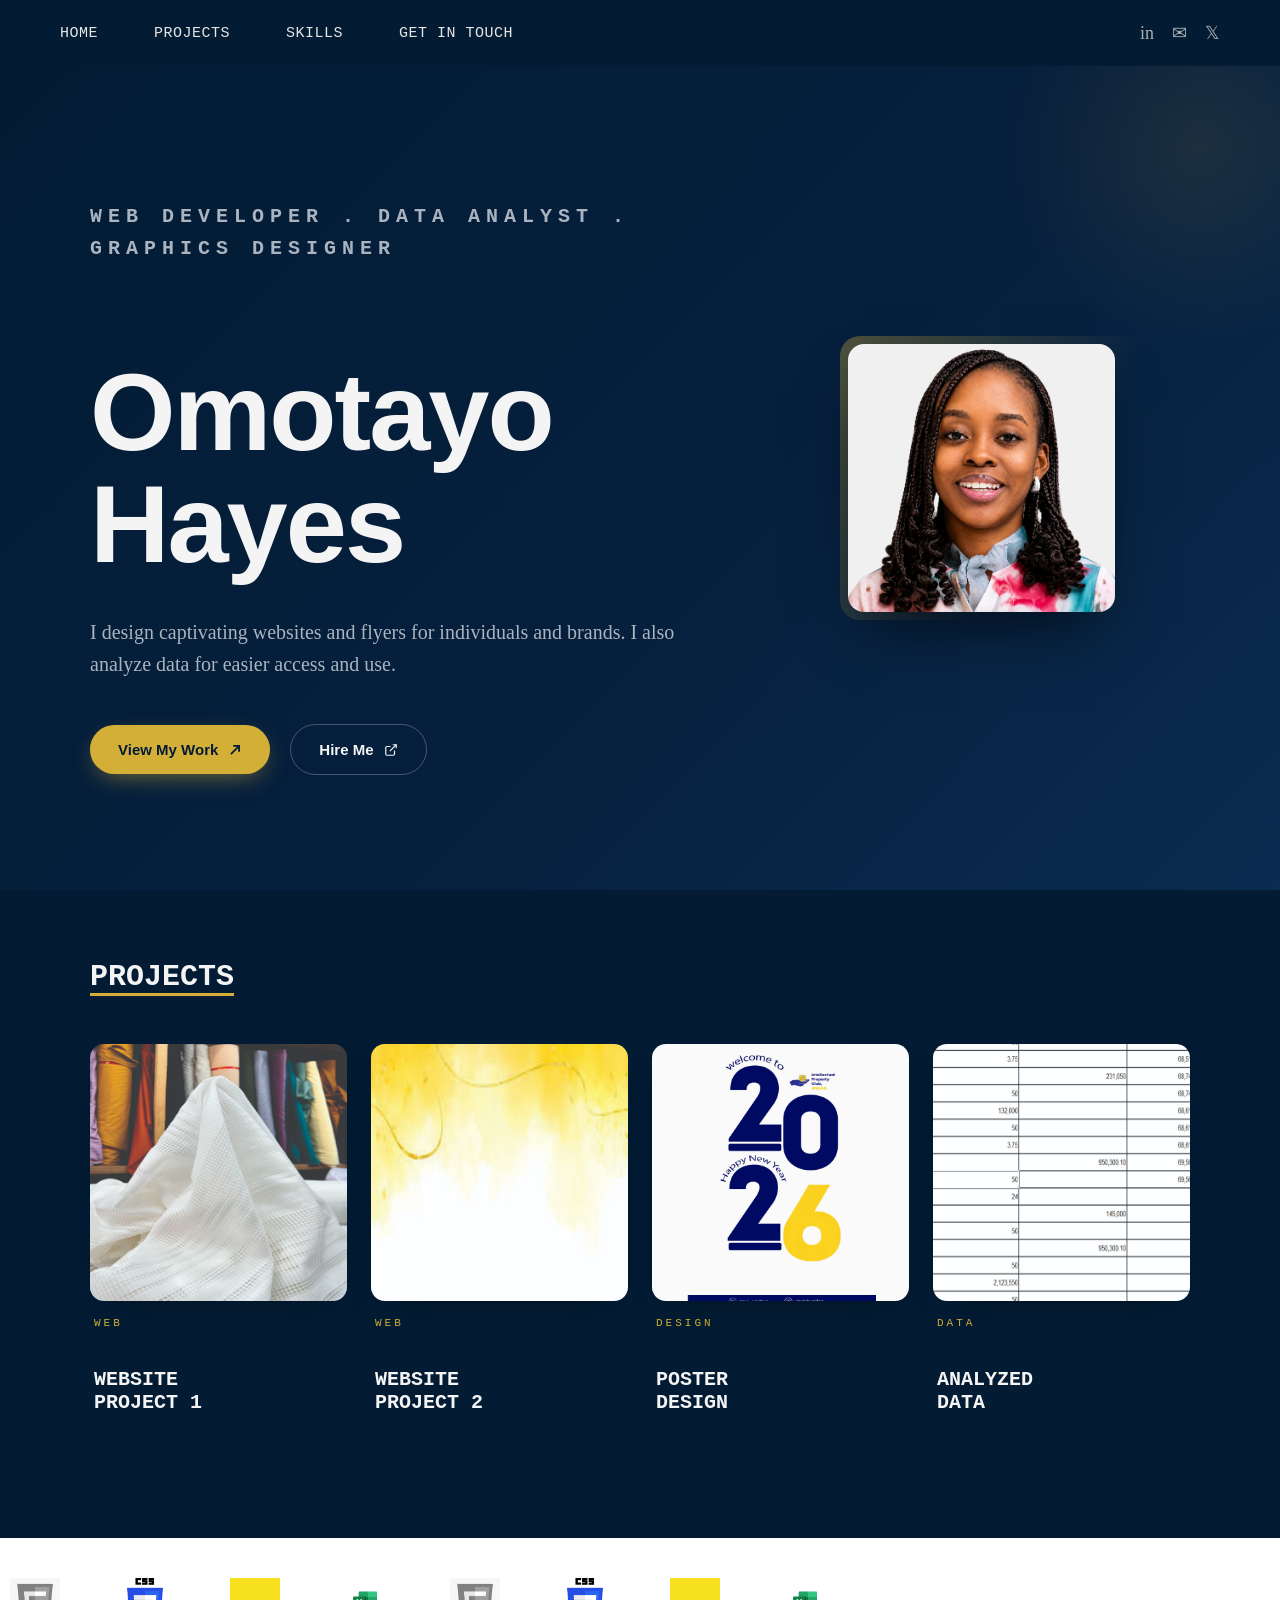
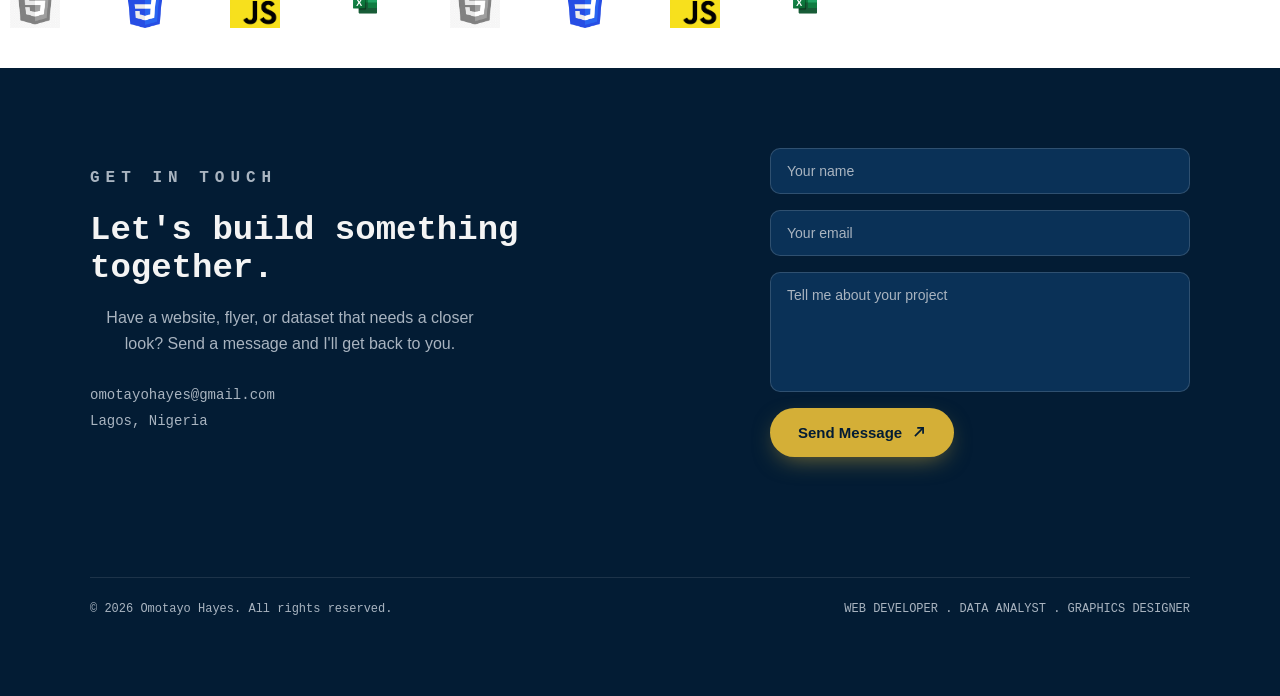
<file: index.html>
<!DOCTYPE html>
<html lang="en">
<head>
    <meta charset="UTF-8">
    <meta name="viewport" content="width=device-width, initial-scale=1.0">
    <title>OMOTAYO HAYES PORTFOLIO</title>
    <link rel="stylesheet" href="portfoliostyle.css">
</head>

<body>

<nav>
    
    <ul class="nav-links">
      <li><a href="#home">HOME</a></li>
      <li><a href="#work">PROJECTS</a></li>
      <li><a href="#skills">SKILLS</a></li>
      <li><a href="#hireme">GET IN TOUCH</a></li>
    </ul>
    <div class="nav-social">
      <a href="#" aria-label="LinkedIn"><span>in</span></a>
      <a href="mailto:omotayohayes@gmail.com" aria-label="Email"><span style="display: inline-flex; align-items: center; gap: 6px;">&#9993;</span></a>
      <a href="#" aria-label="X (Twitter)"><span>𝕏</span></a>
    </div>
</nav>

<section class="hero" id="home">
    <div class="hero-text">
        <p class="eyebrow">WEB DEVELOPER . DATA ANALYST . GRAPHICS DESIGNER</p>
        <h1>Omotayo<br>Hayes</h1>
        <p>I design captivating websites and flyers for individuals and brands. I also analyze data for easier access and use.</p>

        <div class="btn-row">
            <a href="#work" class="btn btn-primary">
                View My Work
                <svg width="14" height="14" viewBox="0 0 24 24" fill="none" stroke="currentColor" stroke-width="3">
                    <line x1="5" y1="19" x2="19" y2="5"></line>
                    <polyline points="9 5 19 5 19 15"></polyline>
                </svg>
            </a>
            <a href="#hireme" class="btn btn-secondary">
                Hire Me
                <svg width="14" height="14" viewBox="0 0 24 24" fill="none" stroke="currentColor" stroke-width="2">
                    <path d="M18 13v6a2 2 0 0 1-2 2H5a2 2 0 0 1-2-2V8a2 2 0 0 1 2-2h6"></path>
                    <polyline points="15 3 21 3 21 9"></polyline>
                    <line x1="10" y1="14" x2="21" y2="3"></line>
                </svg>
            </a>
        </div>
    </div>

    <div class="heroimage">
        <img src="finewoman.png" alt="Omotayo Hayes">
    </div>
</section>


<section class="projects" id="work">
    <h4><u>PROJECTS</u></h4>

    <div class="project-grid">

        <a class="project-card" href="websiteproject1.html">
            <div class="project-thumb">
                <img src="websiteproject1.jpg" alt="Website Project 1">
                <div class="project-overlay">
                    <p>Full site build, from layout to launch.</p>
                </div>
            </div>
            <span class="project-tag">WEB</span>
            <h5>WEBSITE<br>PROJECT 1</h5>
        </a>

        <a class="project-card" href="websiteproject2.html">
            <div class="project-thumb">
                <img src="websiteproject2.jpg" alt="Website Project 2">
                <div class="project-overlay">
                    <p>Full site build, from layout to launch.</p>
                </div>
            </div>
            <span class="project-tag">WEB</span>
            <h5>WEBSITE<br>PROJECT 2</h5>
        </a>


        <a class="project-card" href="posterdesign.html">
            <div class="project-thumb">
                <img src="posterdesign.jpg" alt="Poster Design">
                <div class="project-overlay">
                    <p>Brand poster designed for print and social.</p>
                </div>
            </div>
            <span class="project-tag">DESIGN</span>
            <h5>POSTER<br>DESIGN</h5>
        </a>


        <a class="project-card" href="posterdesign.html">
            <div class="project-thumb">
                <img src="analyzeddata.jpg" alt="Analyzed Data">
                <div class="project-overlay">
                    <p>Raw data cleaned and shaped for easier use.</p>
                </div>
            </div>
            <span class="project-tag">DATA</span>
            <h5>ANALYZED<br>DATA</h5>
        </a>
    </div>
</section>

<section id="skills">
    <div class="toolset">
    <div class="toolscroll">
        <div class="toolscroll-track">
            <img src="htmllogo.webp" alt="htmllogo">
            <img src="csslogo.webp" alt="csslogo">
            <img src="jslogo.webp" alt="jslogo">
            <img src="msexcellogo.webp" alt="msexcel">
            <img src="htmllogo.webp" alt="htmllogo">
            <img src="csslogo.webp" alt="csslogo">
            <img src="jslogo.webp" alt="jslogo">
            <img src="msexcellogo.webp" alt="msexcel">
        </div>
    </div>
</div>
</section>

<section id="hireme">
    <div class="footer">
        <div class="footerleft">
            <p class="eyebrow">GET IN TOUCH</p>
            <h4>Let's build something together.</h4>
            <p>Have a website, flyer, or dataset that needs a closer look? Send a message and I'll get back to you.</p>
            <ul class="footer-contact-list">
                <li>omotayohayes@gmail.com</li>
                <li>Lagos, Nigeria</li>
            </ul>
        </div>
        <div class="footerright">
            <form class="contact-form">
                <input type="text" name="name" placeholder="Your name" required>
                <input type="email" name="email" placeholder="Your email" required>
                <textarea name="message" placeholder="Tell me about your project" required></textarea>
                <button type="submit" class="btn btn-primary">
                    Send Message
                    <svg width="14" height="14" viewBox="0 0 24 24" fill="none" stroke="currentColor" stroke-width="3">
                        <line x1="5" y1="19" x2="19" y2="5"></line>
                        <polyline points="9 5 19 5 19 15"></polyline>
                    </svg>
                </button>
            </form>
        </div>
        <div class="footer-bottom">
            <span>&copy; 2026 Omotayo Hayes. All rights reserved.</span>
            <span>WEB DEVELOPER . DATA ANALYST . GRAPHICS DESIGNER</span>
        </div>
    </div>
</section>
</body>
</html>
</file>
<file: portfoliostyle.css>
:root{
  --navy:#031C34;
  --navy-light:#0a3157;
  --accent:#d4af37;
  --text-white:#f4f4f4;
  --text-dim:#a9b4c0;
  --green:#d4af37;
}

*{
  box-sizing:border-box;
}

body{
    margin: 0;
    font-family: intense;
}

nav{
  background:var(--navy);
  display:flex;
  align-items:center;
  justify-content:space-between;
  padding:22px 60px;
  position:sticky;
  top:0;
  z-index:10;
}

.nav-logo{
  font-family:'Outfit', sans-serif;
  font-weight:800;
  font-size:20px;
  letter-spacing:1px;
  color:var(--text-white);
  text-decoration:none;
}

.nav-logo span{
  color:var(--accent);
}

.nav-links{
  display:flex;
  gap:56px;
  list-style:none;
  font-family:'Courier New', monospace;
  font-size:15px;
  letter-spacing:0.5px;
  color:#e6e6e6;
  margin:0;
  padding:0;
}

.nav-links li{ cursor:pointer; }
.nav-links li:hover{ color:var(--green); }

.nav-links a{
  color:inherit;
  text-decoration:none;
}

.nav-social{
  display:flex;
  gap:18px;
  align-items:center;
  color:#c9c9c9;
  font-size:18px;
}

.nav-social a{
  color:inherit;
  text-decoration:none;
}

.nav-social span{ cursor:pointer; opacity:0.85; }
.nav-social span:hover{ opacity:1; }


h1{
    font-size: 50px;
    margin-bottom: 10px;
    font-family: Impact;
}

h1 + h2 {
    font-size: 25px;
    font-weight: normal;
}

h1 + h2 + p {
    font-size: 14px;
    line-height: 1.6;
}

a {
    text-decoration: none;
}

.hero{
  position:relative;
  display:flex;
  align-items:center;
  justify-content:space-between;
  gap:50px;
  flex-wrap:wrap;
  min-height:calc(100vh - 76px);
  padding:50px 90px;
  background:linear-gradient(135deg, var(--navy) 0%, #061f3d 55%, #0a2c50 100%);
  overflow:hidden;
}

.hero::before{
  content:"";
  position:absolute;
  top:-120px;
  right:-120px;
  width:400px;
  height:400px;
  background:radial-gradient(circle, rgba(212,175,55,0.10) 0%, transparent 70%);
  pointer-events:none;
}

.hero-text{
  flex:1 1 500px;
  max-width:620px;
  position:relative;
  z-index:1;
}

.eyebrow{
  font-family:'Courier New', monospace;
  color:var(--accent);
  font-weight:700;
  font-size:10px;
  letter-spacing:6px;
  margin-bottom:28px;
}

.hero h1{
  font-family: 'Outfit', sans-serif;
  font-weight:800;
  font-size:110px;
  line-height:1.02;
  color:var(--text-white);
  margin-bottom:36px;
  letter-spacing:-2px;
}

.hero p{
  color:var(--text-dim);
  font-size:20px;
  line-height:1.6;
  max-width:600px;
  margin-bottom:44px;
}

.btn-row{
  display:flex;
  align-items:center;
  gap:20px;
  flex-wrap:wrap;
}

.btn{
  display:inline-flex;
  align-items:center;
  gap:10px;
  font-family:'Poppins', Arial, sans-serif;
  font-weight:600;
  font-size:15px;
  padding:16px 28px;
  border-radius:999px;
  cursor:pointer;
  text-decoration:none;
  transition:transform 0.15s ease, opacity 0.15s ease, box-shadow 0.15s ease;
}

.btn:hover{
  transform:translateY(-2px);
}

.btn-primary{
  background:var(--accent);
  color:#031C34;
  border:none;
  box-shadow:0 8px 24px -8px rgba(212,175,55,0.6);
}

.btn-primary:hover{
  box-shadow:0 12px 28px -8px rgba(212,175,55,0.75);
}

.btn-primary svg{
  transform:rotate(0deg);
}

.btn-secondary{
  background:transparent;
  color:var(--text-white);
  border:1px solid rgba(255,255,255,0.25);
}

.btn-secondary:hover{
  border-color:var(--accent);
  color:var(--accent);
}

.heroimage{
  flex:0 0 auto;
  width:350px;
  max-width:80%;
  position:relative;
  z-index:1;
  border-radius:20px;
  padding:8px;
  background:linear-gradient(120deg, rgba(212,175,55,0.35), rgba(212,175,55,0) 60%);
}

.heroimage img{
    width: 80%;
    display:block;
    border-radius:16px;
    box-shadow:0 30px 60px -20px rgba(0,0,0,0.65);
}

@media (max-width: 900px){
  .hero{
    min-height:auto;
    padding:110px 24px 80px;
    flex-direction:column-reverse;
    text-align:center;
  }
  .hero h1{ font-size:60px; }
  .hero p{ font-size:17px; margin-left:auto; margin-right:auto; }
  .btn-row{ justify-content:center; }
  .heroimage{ width:260px; }
  nav{ padding:16px 24px; }
  .nav-links{ gap:24px; font-size:12px; }
}

@media (max-width: 600px){
  nav{
    flex-direction:column;
    gap:14px;
    padding:18px 16px;
  }
  .nav-logo{ order:0; }
  .nav-links{
    flex-wrap:wrap;
    justify-content:center;
    gap:12px 20px;
    font-size:11px;
    order:1;
  }
  .nav-social{
    order:2;
    font-size:16px;
  }
  .hero{ padding:50px 20px 60px; }
  .hero h1{ font-size:44px; }
  .eyebrow{ font-size:9px; letter-spacing:4px; }
  .hero p{ font-size:15px; }
  .btn{ padding:13px 22px; font-size:13px; }
  .heroimage{ width:230px; }
}



h4{
    font-size: 30px;
    font-family: 'Courier New', monospace;
    text-align: center;
    padding:10px;
    margin:0;
}

h4 + p {
    font-size: 20px;
    font-family: 'Outfit', sans-serif;
    text-align: center;
}

h5{
    font-size: 20px;
    font-family: 'Courier New', monospace;
    text-align: left;
    padding:10px 0px 0px 60px;
}

h6{
    font-size: 20px;
    font-family: 'Courier New', monospace;
    text-align: left;
    padding:10px 0px 0px 60px;
}


.projects{
    background:var(--navy);
    padding:70px 90px 90px;
}

.projects h4{
    color:var(--text-white);
    text-align:left;
    padding:0 0 50px;
}

.projects h4 u{
    text-decoration-color:var(--accent);
    text-underline-offset:8px;
}

.project-grid{
    display:grid;
    grid-template-columns:repeat(4, 1fr);
    gap:24px;
    max-width:1100px;
    margin:0 auto;
}

@media (max-width: 700px){
  .project-grid{
    grid-template-columns:repeat(2, 1fr);
  }
}

@media (max-width: 460px){
  .project-grid{
    grid-template-columns:1fr;
  }
}

.project-card{
    display:block;
    text-decoration:none;
    cursor:pointer;
}

.project-thumb{
    position:relative;
    width:100%;
    aspect-ratio:4/4;
    overflow:hidden;
    border-radius:14px;
    background:var(--navy-light);
    box-shadow:0 10px 30px -18px rgba(0,0,0,0.6);
}

.project-thumb img{
    width:100%;
    height:100%;
    object-fit:cover;
    display:block;
    transition:transform 0.4s ease;
}

.project-card:hover .project-thumb img{
    transform:scale(1.06);
}

.project-tag{
    font-family:'Courier New', monospace;
    font-size:11px;
    letter-spacing:3px;
    color:var(--accent);
    padding:16px 4px 0;
    display:block;
}

.project-card h5{
    padding:6px 4px 0;
    color:var(--text-white);
    transition:color 0.15s ease;
}

.project-card:hover h5{
    color:var(--accent);
}

.project-overlay{
    position:absolute;
    inset:0;
    display:flex;
    align-items:flex-end;
    padding:20px;
    background:linear-gradient(0deg, rgba(3,28,52,0.92) 0%, rgba(3,28,52,0.35) 55%, rgba(3,28,52,0) 100%);
    opacity:0;
    transform:translateY(8px);
    transition:opacity 0.25s ease, transform 0.25s ease;
}

.project-card:hover .project-overlay{
    opacity:1;
    transform:translateY(0);
}

.project-overlay p{
    color:var(--text-dim);
    font-size:13px;
    line-height:1.4;
    margin:0;
}

@media (max-width: 900px){
  .projects{ padding:60px 24px; }
  .projects h4{ text-align:center; }
  h5, h6{ padding-left:0; text-align:center; }
  .project-tag{ text-align:center; }
}

@media (max-width: 600px){
  .projects{ padding:40px 16px; }
  .projects h4{ font-size:24px; }
  .project-grid{ gap:16px; }
}


.toolset{
    background:white;
    padding:30px 10px;
}

.toolscroll{
  display:flex;
  align-items:center;
  gap:60px;
  overflow:hidden;
  white-space:nowrap;
  padding:10px 0;
  width:100%;
  max-width:100%;
}

.toolscroll-track{
  display:flex;
  align-items:center;
  gap:60px;
  flex:0 0 auto;
  animation: scroll-live 16s linear infinite;
}

.toolscroll img{
  flex:0 0 auto;
  width:50px;
  height:50px;
  object-fit:contain;
  display:block;
}

@keyframes scroll-live{
  from{ transform:translateX(0); }
  to{ transform:translateX(-100%); }
}

@media (prefers-reduced-motion: reduce){
  .toolscroll-track{ animation:none; }
  .toolscroll{ overflow-x:auto; }
}


.footer{
  background:var(--navy);
  padding:80px 90px;
  display:flex;
  justify-content:space-between;
  gap:60px;
  flex-wrap:wrap;
}

.footerleft{
  flex:1 1 380px;
  max-width:480px;
}

.footerleft .eyebrow{
  margin-bottom:20px;
}

.footerleft h4{
  text-align:left;
  padding:0;
  color:var(--text-white);
  font-size:34px;
}

.footerleft p{
  color:var(--text-dim);
  font-size:16px;
  line-height:1.6;
  margin-top:18px;
  max-width:400px;
}

.footer-contact-list{
  list-style:none;
  padding:0;
  margin:30px 0 0;
  color:var(--text-dim);
  font-family:'Courier New', monospace;
  font-size:14px;
  display:flex;
  flex-direction:column;
  gap:10px;
}

.footerright{
  flex:1 1 360px;
  max-width:420px;
}

.contact-form{
  display:flex;
  flex-direction:column;
  gap:16px;
}

.contact-form input,
.contact-form textarea{
  background:var(--navy-light);
  border:1px solid rgba(255,255,255,0.15);
  border-radius:10px;
  padding:14px 16px;
  color:var(--text-white);
  font-family:'Poppins', Arial, sans-serif;
  font-size:14px;
  resize:none;
}

.contact-form input::placeholder,
.contact-form textarea::placeholder{
  color:var(--text-dim);
}

.contact-form input:focus,
.contact-form textarea:focus{
  outline:none;
  border-color:var(--accent);
}

.contact-form textarea{
  min-height:120px;
}

.contact-form .btn-primary{
  align-self:flex-start;
  border:none;
}

.footer-bottom{
  width:100%;
  border-top:1px solid rgba(255,255,255,0.1);
  margin-top:60px;
  padding-top:24px;
  color:var(--text-dim);
  font-family:'Courier New', monospace;
  font-size:12px;
  display:flex;
  justify-content:space-between;
  flex-wrap:wrap;
  gap:10px;
}

@media (max-width: 900px){
  .footer{
    padding:60px 24px;
    text-align:center;
  }
  .footerleft, .footerright{
    max-width:100%;
    margin:0 auto;
  }
  .footerleft p{
    margin-left:auto;
    margin-right:auto;
  }
  .contact-form .btn-primary{
    align-self:center;
  }
  .footer-bottom{
    justify-content:center;
    text-align:center;
  }
}

@media (max-width: 600px){
  .footer{ padding:50px 16px; }
  .footerleft h4{ font-size:26px; }
  .footer-contact-list{ align-items:center; }
}
</file>
